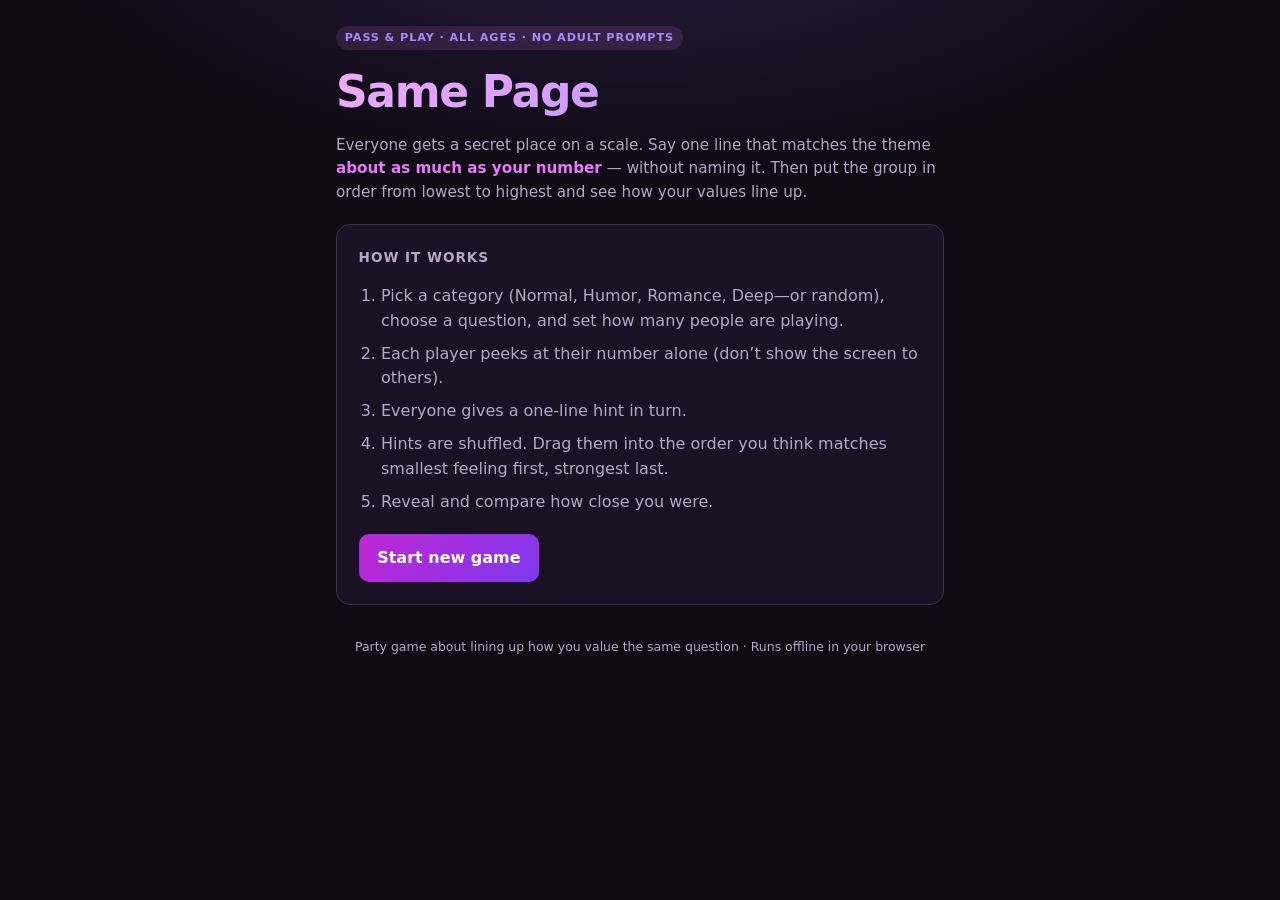
<file: index.html>
<!doctype html>
<html lang="en">
  <head>
    <meta charset="UTF-8" />
    <meta name="viewport" content="width=device-width, initial-scale=1.0" />

      <script async src="https://pagead2.googlesyndication.com/pagead/js/adsbygoogle.js?client=ca-pub-1388234630092387"
     crossorigin="anonymous"></script>
    
    <meta name="theme-color" content="#1a1025" />
    <meta
      name="description"
      content="All-ages party game: map feelings to a scale and line up from lowest to highest. No Adult category."
    />
    <title>Same Page — All ages</title>
    <link rel="stylesheet" href="app.css" />
  </head>
  <body>
    <div class="app" id="app">
      <header class="hero">
        <p class="badge">Pass &amp; play · All ages · No Adult prompts</p>
        <h1>Same Page</h1>
        <p class="lead">
          Everyone gets a secret place on a scale. Say one line that matches
          the theme <em>about as much as your number</em> — without naming it.
          Then put the group in order from lowest to highest and see how your
          values line up.
        </p>
      </header>

      <!-- Home -->
      <section class="panel" id="screen-home" data-screen>
        <h2>How it works</h2>
        <ol class="rules">
          <li>
            Pick a category (Normal, Humor, Romance, Deep—or random), choose a
            question, and set how many people are playing.
          </li>
          <li>
            Each player peeks at their number alone (don’t show the screen to
            others).
          </li>
          <li>Everyone gives a one-line hint in turn.</li>
          <li>
            Hints are shuffled. Drag them into the order you think matches
            smallest feeling first, strongest last.
          </li>
          <li>Reveal and compare how close you were.</li>
        </ol>
        <button type="button" class="btn primary" id="btn-new-game">
          Start new game
        </button>
      </section>

      <!-- Setup -->
      <section class="panel hidden" id="screen-setup" data-screen hidden>
        <h2>Game setup</h2>
        <label class="field">
          <span>Number of players</span>
          <select id="player-count" aria-label="Number of players"></select>
        </label>
        <div id="player-names" class="player-names"></div>
        <label class="field">
          <span>Category</span>
          <select id="theme-category" aria-label="Question category"></select>
        </label>
        <p class="hint category-hint hidden" id="category-hint" hidden></p>
        <label class="field">
          <span>Question</span>
          <select id="theme-select" aria-label="Question"></select>
        </label>
        <label class="field">
          <span>Or write your own question</span>
          <input
            id="theme-custom"
            type="text"
            maxlength="200"
            placeholder="e.g. How much would you want this as a no-occasion gift?"
            autocomplete="off"
          />
        </label>
        <p class="hint">
          You each get a unique number from <strong>1</strong> to
          <strong>100</strong>. Higher = your answer leans further toward the
          “stronger” end of the question (more want, more trust, more regret —
          whatever fits).
        </p>
        <div class="row">
          <button type="button" class="btn ghost" id="btn-back-home">
            Back
          </button>
          <button type="button" class="btn primary" id="btn-start-deal">
            Deal numbers
          </button>
        </div>
      </section>

      <!-- Deal (peek numbers) -->
      <section class="panel hidden" id="screen-deal" data-screen hidden>
        <h2>Peek your number</h2>
        <p class="deal-context">
          Pass the device to
          <strong id="deal-player-name">—</strong>. Only that player should
          look at the screen.
        </p>
        <div class="number-reveal" id="number-reveal">
          <button type="button" class="btn reveal" id="btn-reveal-number">
            Tap to reveal your number
          </button>
          <p class="big-number hidden" id="big-number" hidden aria-live="polite"></p>
        </div>
        <button
          type="button"
          class="btn primary hidden"
          id="btn-deal-next"
          hidden
        >
          Next player
        </button>
      </section>

      <!-- Clues -->
      <section class="panel hidden" id="screen-clues" data-screen hidden>
        <h2>Give your hint</h2>
        <p class="deal-context">
          <strong id="clue-player-name">—</strong> — one line that fits how
          strongly you feel at about your number’s level. Don’t say the number
          itself.
        </p>
        <p class="theme-reminder" id="theme-reminder"></p>
        <label class="field">
          <span>Your hint (one short phrase or sentence)</span>
          <input
            id="clue-input"
            type="text"
            maxlength="160"
            autocomplete="off"
            placeholder="e.g. I’d smile for a week"
          />
        </label>
        <button type="button" class="btn primary" id="btn-submit-clue">
          Lock in hint
        </button>
      </section>

      <!-- Arrange -->
      <section class="panel hidden" id="screen-arrange" data-screen hidden>
        <h2>Sort the hints</h2>
        <p class="deal-context">
          Hints are shuffled. Drag cards or use arrows. Order from the
          <strong>weakest</strong> end of the scale (top) to the
          <strong>strongest</strong> (bottom).
        </p>
        <p class="theme-reminder" id="arrange-theme"></p>
        <ul class="sort-list" id="sort-list" aria-label="Reorder hints"></ul>
        <button type="button" class="btn primary" id="btn-check-order">
          Check order
        </button>
      </section>

      <!-- Result -->
      <section class="panel hidden" id="screen-result" data-screen hidden>
        <h2 id="result-title">Result</h2>
        <p id="result-summary"></p>
        <div class="compare" id="result-compare"></div>
        <button type="button" class="btn primary" id="btn-play-again">
          Play again
        </button>
      </section>

      <footer class="foot">
        <p>
          Party game about lining up how you value the same question · Runs
          offline in your browser
        </p>
      </footer>
    </div>
    <script src="game.js" defer></script>
  </body>
</html>
</file>
<file: app.css>
:root {
  --bg: #0f0a14;
  --surface: #1a1224;
  --surface2: #241a32;
  --border: #3d2f4a;
  --text: #f3e8ff;
  --muted: #b8a6c9;
  --accent: #e879f9;
  --accent2: #a78bfa;
  --accent-dim: rgba(232, 121, 249, 0.12);
  --ok: #4ade80;
  --bad: #fb7185;
  --radius: 14px;
  --font: "Segoe UI", system-ui, -apple-system, Roboto, "Helvetica Neue", Arial,
    sans-serif;
}

*,
*::before,
*::after {
  box-sizing: border-box;
}

body {
  margin: 0;
  min-height: 100vh;
  font-family: var(--font);
  background: radial-gradient(
      ellipse 100% 70% at 50% -15%,
      #2d1f45 0%,
      var(--bg) 50%
    ),
    var(--bg);
  color: var(--text);
  line-height: 1.55;
}

.app {
  max-width: 640px;
  margin: 0 auto;
  padding: 1.5rem 1rem 3rem;
}

.hero {
  margin-bottom: 1.25rem;
}

.badge {
  display: inline-block;
  margin: 0 0 0.5rem;
  padding: 0.2rem 0.55rem;
  font-size: 0.7rem;
  font-weight: 600;
  letter-spacing: 0.08em;
  text-transform: uppercase;
  color: var(--accent2);
  background: var(--accent-dim);
  border-radius: 999px;
}

.hero h1 {
  font-size: clamp(2rem, 8vw, 2.75rem);
  font-weight: 800;
  letter-spacing: -0.03em;
  margin: 0 0 0.5rem;
  background: linear-gradient(135deg, #f0abfc, #a78bfa);
  -webkit-background-clip: text;
  background-clip: text;
  color: transparent;
}

.lead {
  margin: 0;
  color: var(--muted);
  font-size: 0.95rem;
}

.lead em {
  color: var(--accent);
  font-style: normal;
  font-weight: 600;
}

.panel {
  margin-top: 1rem;
  padding: 1.35rem;
  background: var(--surface);
  border: 1px solid var(--border);
  border-radius: var(--radius);
}

.panel h2 {
  margin: 0 0 1rem;
  font-size: 0.85rem;
  font-weight: 600;
  color: var(--muted);
  text-transform: uppercase;
  letter-spacing: 0.07em;
}

.hint {
  margin: 0 0 1rem;
  font-size: 0.88rem;
  color: var(--muted);
}

.hint strong {
  color: var(--accent2);
  font-weight: 600;
}

.rules {
  margin: 0 0 1.25rem;
  padding-left: 1.4rem;
  color: var(--muted);
}

.rules li {
  margin-bottom: 0.5rem;
}

.rules li:last-child {
  margin-bottom: 0;
}

.field {
  display: flex;
  flex-direction: column;
  gap: 0.35rem;
  margin-bottom: 1rem;
}

.field span {
  font-size: 0.85rem;
  color: var(--muted);
}

.field input,
.field select {
  width: 100%;
  padding: 0.65rem 0.8rem;
  border-radius: 10px;
  border: 1px solid var(--border);
  background: var(--bg);
  color: var(--text);
  font: inherit;
}

.field input:focus,
.field select:focus {
  outline: 2px solid var(--accent);
  outline-offset: 1px;
}

.player-names {
  margin-bottom: 1rem;
}

.player-names .field {
  margin-bottom: 0.65rem;
}

.player-names .field:last-child {
  margin-bottom: 0;
}

.row {
  display: flex;
  flex-wrap: wrap;
  gap: 0.75rem;
  align-items: center;
}

.btn {
  display: inline-flex;
  align-items: center;
  justify-content: center;
  gap: 0.5rem;
  padding: 0.65rem 1.1rem;
  font: inherit;
  font-weight: 600;
  border-radius: 10px;
  border: 1px solid var(--border);
  cursor: pointer;
  transition: background 0.15s ease, border-color 0.15s ease, transform 0.1s;
}

.btn:active {
  transform: scale(0.98);
}

.btn.primary {
  background: linear-gradient(135deg, #c026d3, #7c3aed);
  border-color: transparent;
  color: #fff;
}

.btn.primary:hover {
  filter: brightness(1.06);
}

.btn.ghost {
  background: transparent;
  color: var(--muted);
}

.btn.ghost:hover {
  color: var(--text);
  border-color: var(--accent2);
}

.btn.reveal {
  width: 100%;
  padding: 1rem;
  font-size: 1rem;
  background: var(--surface2);
  border-color: var(--accent2);
  color: var(--text);
}

.btn.reveal:hover {
  background: var(--accent-dim);
}

.btn.small {
  padding: 0.35rem 0.55rem;
  font-size: 0.8rem;
  min-width: 2.25rem;
}

.deal-context {
  margin: 0 0 0.75rem;
  color: var(--muted);
  font-size: 0.95rem;
}

.deal-context strong {
  color: var(--accent2);
}

.theme-reminder {
  margin: 0 0 1rem;
  padding: 0.75rem 1rem;
  background: var(--surface2);
  border-radius: 10px;
  border-left: 3px solid var(--accent);
  font-size: 0.92rem;
  color: var(--text);
}

.number-reveal {
  min-height: 120px;
  display: flex;
  flex-direction: column;
  align-items: center;
  justify-content: center;
  margin-bottom: 1rem;
}

.big-number {
  margin: 0.5rem 0 0;
  font-size: clamp(3.5rem, 18vw, 5rem);
  font-weight: 800;
  letter-spacing: -0.04em;
  color: var(--accent);
  text-shadow: 0 0 40px rgba(232, 121, 249, 0.35);
}

.sort-list {
  list-style: none;
  margin: 0 0 1.25rem;
  padding: 0;
  display: flex;
  flex-direction: column;
  gap: 0.65rem;
}

.sort-item {
  display: flex;
  align-items: stretch;
  gap: 0.5rem;
  padding: 0.65rem 0.75rem;
  background: var(--surface2);
  border: 1px solid var(--border);
  border-radius: 12px;
  cursor: grab;
  touch-action: none;
}

.sort-item.dragging {
  opacity: 0.85;
  cursor: grabbing;
  box-shadow: 0 8px 24px rgba(0, 0, 0, 0.35);
}

.sort-rank {
  flex-shrink: 0;
  width: 1.75rem;
  text-align: center;
  font-size: 0.75rem;
  font-weight: 700;
  color: var(--muted);
  align-self: center;
}

.sort-body {
  flex: 1;
  min-width: 0;
  font-size: 0.95rem;
  align-self: center;
}

.sort-actions {
  display: flex;
  flex-direction: column;
  gap: 0.25rem;
  flex-shrink: 0;
}

.compare {
  margin: 1rem 0 1.25rem;
  display: flex;
  flex-direction: column;
  gap: 0.75rem;
}

.compare-row {
  padding: 0.75rem 1rem;
  background: var(--surface2);
  border-radius: 10px;
  border: 1px solid var(--border);
  font-size: 0.9rem;
}

.compare-row.ok {
  border-color: rgba(74, 222, 128, 0.45);
}

.compare-row.bad {
  border-color: rgba(251, 113, 133, 0.45);
}

.compare-label {
  font-size: 0.72rem;
  text-transform: uppercase;
  letter-spacing: 0.06em;
  color: var(--muted);
  margin-bottom: 0.35rem;
}

.foot {
  margin-top: 2rem;
  text-align: center;
  font-size: 0.78rem;
  color: var(--muted);
}

.foot p {
  margin: 0;
}

.hidden {
  display: none !important;
}

@media (max-width: 480px) {
  .panel {
    padding: 1.1rem;
  }
}
</file>
